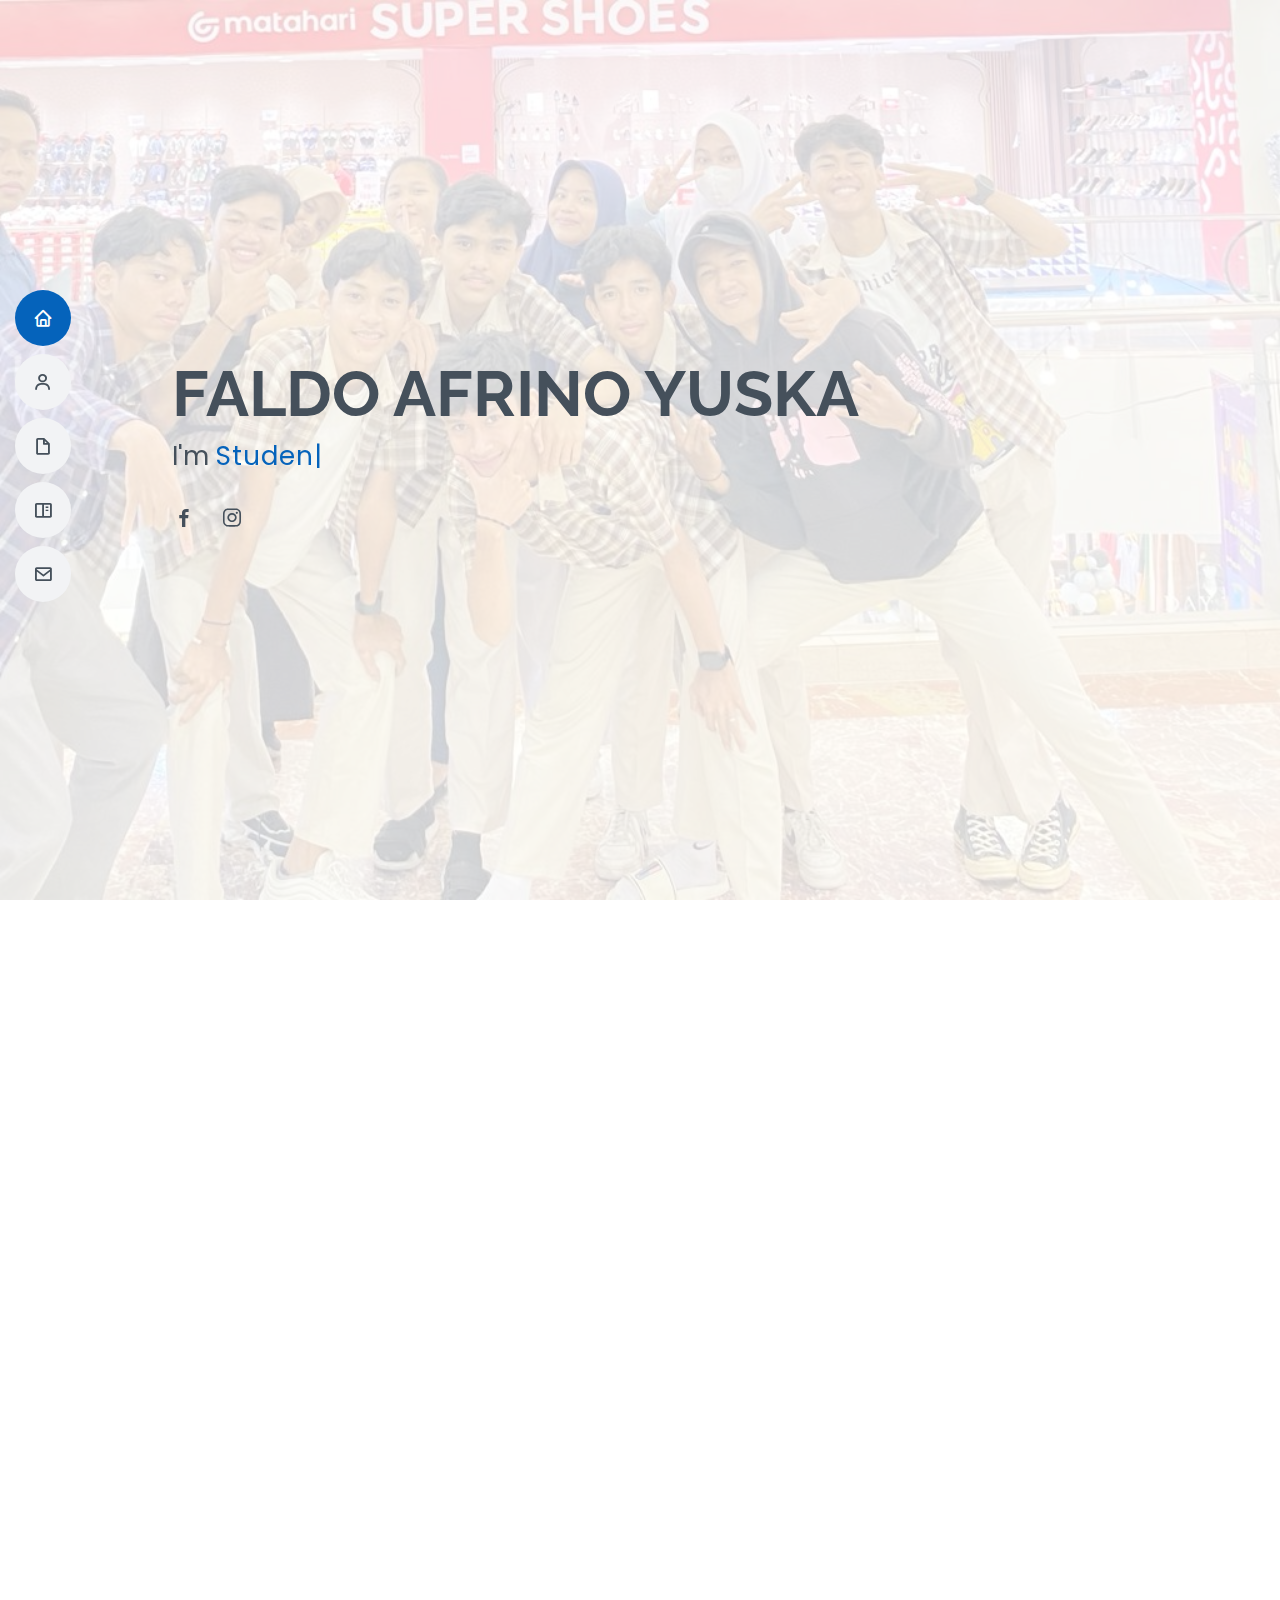
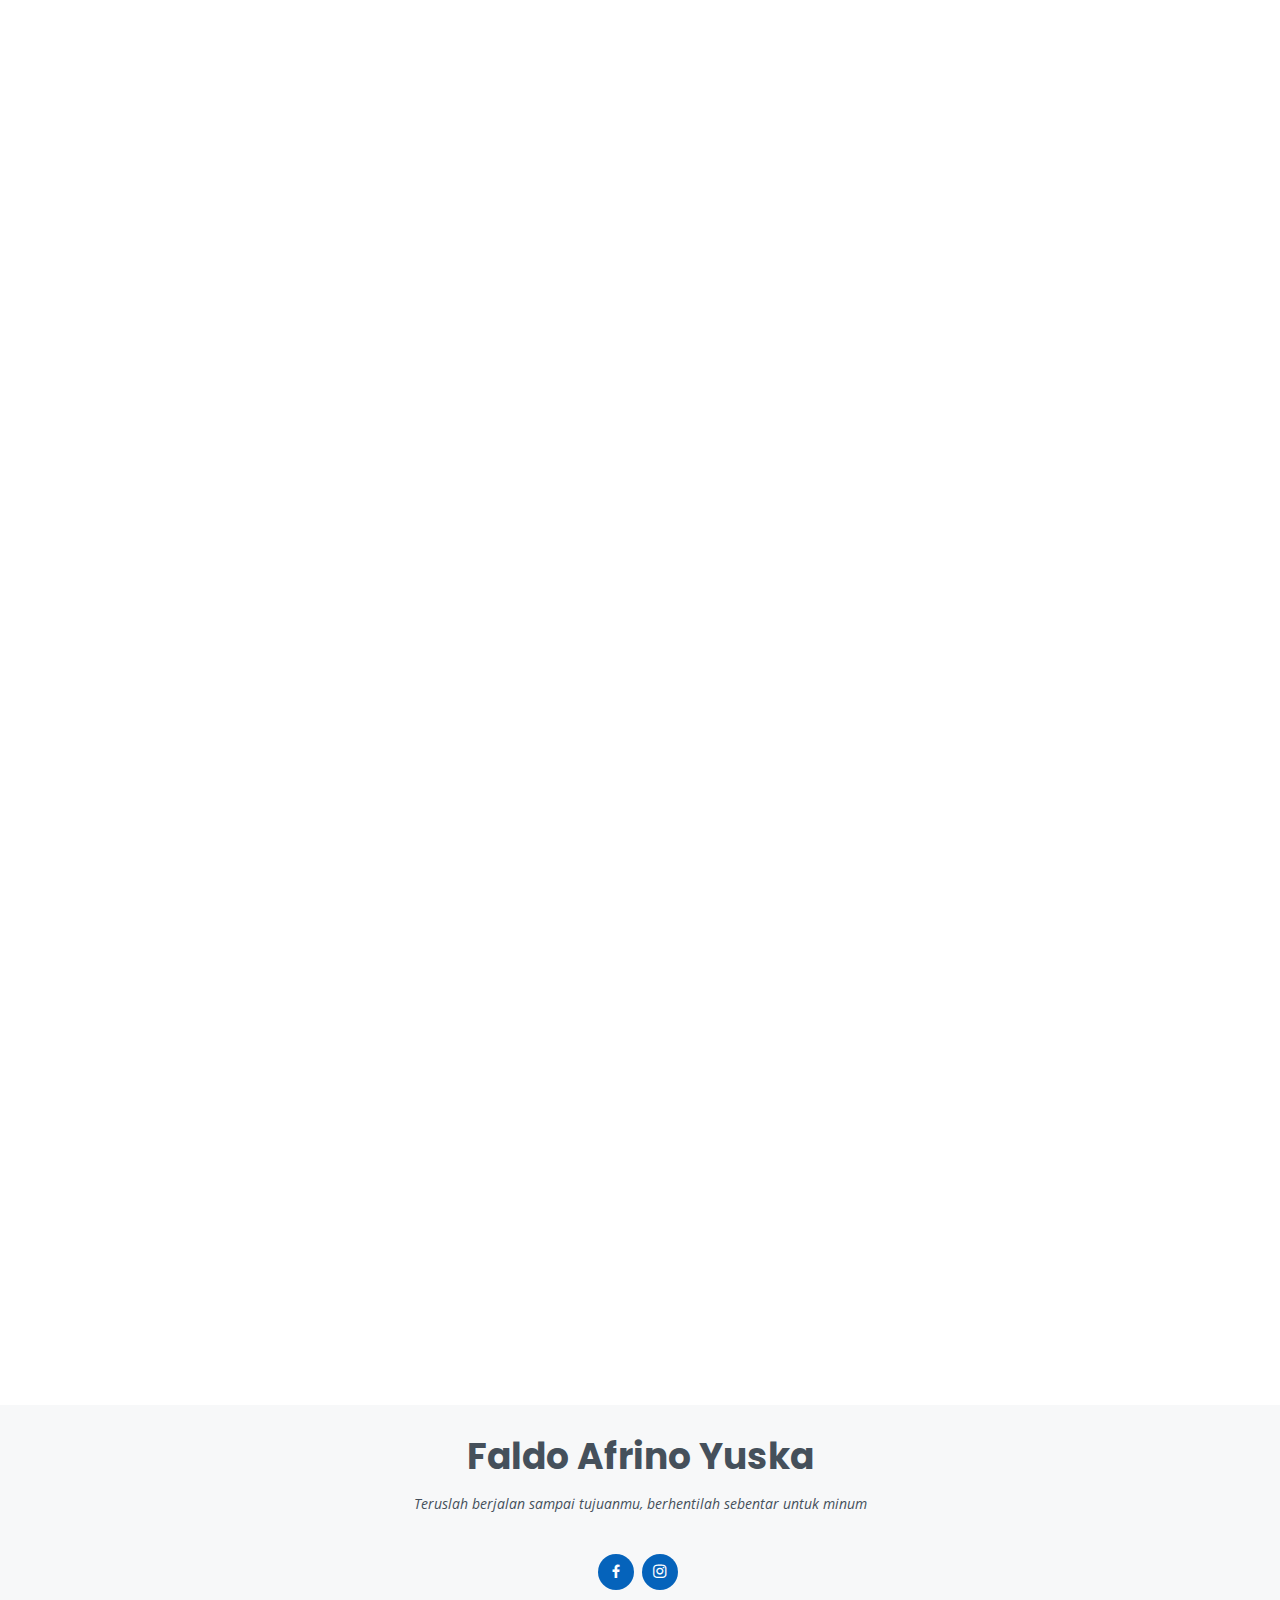
<file: index.html>
<!DOCTYPE html>
<html lang="en">

<head>
  <meta charset="utf-8">
  <meta content="width=device-width, initial-scale=1.0" name="viewport">

  <title>FALDO PORTOFOLIO</title>
  <meta content="" name="description">
  <meta content="" name="keywords">

  <!-- Favicons -->
  <link href="assets/img/favicon.png" rel="icon">
  <link href="assets/img/apple-touch-icon.png" rel="apple-touch-icon">

  <!-- Google Fonts -->
  <link href="https://fonts.googleapis.com/css?family=Open+Sans:300,300i,400,400i,600,600i,700,700i|Raleway:300,300i,400,400i,500,500i,600,600i,700,700i|Poppins:300,300i,400,400i,500,500i,600,600i,700,700i" rel="stylesheet">

  <!-- Vendor CSS Files -->
  <link href="assets/vendor/aos/aos.css" rel="stylesheet">
  <link href="assets/vendor/bootstrap/css/bootstrap.min.css" rel="stylesheet">
  <link href="assets/vendor/bootstrap-icons/bootstrap-icons.css" rel="stylesheet">
  <link href="assets/vendor/boxicons/css/boxicons.min.css" rel="stylesheet">
  <link href="assets/vendor/glightbox/css/glightbox.min.css" rel="stylesheet">
  <link href="assets/vendor/swiper/swiper-bundle.min.css" rel="stylesheet">

  <!-- Template Main CSS File -->
  <link href="assets/css/style.css" rel="stylesheet">

  <!-- =======================================================
  * Template Name: MyResume
  * Updated: Jan 29 2024 with Bootstrap v5.3.2
  * Template URL: https://bootstrapmade.com/free-html-bootstrap-template-my-resume/
  * Author: BootstrapMade.com
  * License: https://bootstrapmade.com/license/
  ======================================================== -->
</head>

<body>

  <!-- ======= Mobile nav toggle button ======= -->
  <!-- <button type="button" class="mobile-nav-toggle d-xl-none"><i class="bi bi-list mobile-nav-toggle"></i></button> -->
  <i class="bi bi-list mobile-nav-toggle d-lg-none"></i>
  <!-- ======= Header ======= -->
  <header id="header" class="d-flex flex-column justify-content-center">

    <nav id="navbar" class="navbar nav-menu">
      <ul>
        <li><a href="#hero" class="nav-link scrollto active"><i class="bx bx-home"></i> <span>Beranda</span></a></li>
        <li><a href="#about" class="nav-link scrollto"><i class="bx bx-user"></i> <span>Tentang</span></a></li>
        <li><a href="#resume" class="nav-link scrollto"><i class="bx bx-file-blank"></i> <span>Personal</span></a></li>
        <li><a href="#portfolio" class="nav-link scrollto"><i class="bx bx-book-content"></i> <span>Portofolio</span></a></li>
        <li><a href="#contact" class="nav-link scrollto"><i class="bx bx-envelope"></i> <span>Kontak</span></a></li>
      </ul>
    </nav><!-- .nav-menu -->

  </header><!-- End Header -->

  <!-- ======= Hero Section ======= -->
  <section id="hero" class="d-flex flex-column justify-content-center">
    <div class="container" data-aos="zoom-in" data-aos-delay="100">
      <h1>FALDO AFRINO YUSKA</h1>
      <p>I'm <span class="typed" data-typed-items="Student at SMK LABOR Binaan FKIP UNRI, Progammer, Freelancer, Atlet"></span></p>
      <div class="social-links">
        <a href="https://www.facebook.com/faldoafrino.yuska.12?mibextid=uzlsIk" class="facebook"><i class="bx bxl-facebook"></i></a>
        <a href="https://www.instagram.com/faldo_afrino?igsh=Y2ZzNzdtdDEyNWZh" class="instagram"><i class="bx bxl-instagram"></i></a>
      </div>
    </div>
  </section><!-- End Hero -->

  <main id="main">

    <!-- ======= About Section ======= -->
    <section id="about" class="about">
      <div class="container" data-aos="fade-up">

        <div class="section-title">
          <h2>Tentang</h2>
          <p>Saya FALDO AFRINO YUSKA siswa SMK Labor Binaan FKIP UNRI Pekanbaru, Jurusan Rekayasa Perangkat Lunak.</p>
        </div>

        <div class="row">
          <div class="col-lg-4">
            <img src="assets/img/foto.jpeg" class="img-fluid" alt="">
          </div>
          <div class="col-lg-8 pt-4 pt-lg-0 content">
            <h3>UI/UX Designer &amp; PELAJAR.</h3>
            <p class="fst-italic">
              Berikut data diri saya, mari kenal saya lebih lanjut:
            </p>
            <div class="row">
              <div class="col-lg-6">
                <ul>
                  <li><i class="bi bi-chevron-right"></i> <strong>Tanggal lahir:</strong> <span>29 April 2006</span></li>
                  <li><i class="bi bi-chevron-right"></i> <strong>Telp:</strong> <span>0822-8498-2***</span></li>
                  <li><i class="bi bi-chevron-right"></i> <strong>Kota:</strong> <span>Pekanbaru,Riau</span></li>
                  <li><i class="bi bi-chevron-right"></i> <strong>Jurusan:</strong> <span>Rekayasa Perangkat Lunak</span></li>
                </ul>
              </div>
              <div class="col-lg-6">
                <ul>
                  <li><i class="bi bi-chevron-right"></i> <strong>Umur:</strong> <span>17 Tahun</span></li>
                  <li><i class="bi bi-chevron-right"></i> <strong>Email:</strong> <span>faldoafrino@gmail.com</span></li>
                  <li><i class="bi bi-chevron-right"></i> <strong>Hobi:</strong> <span>Bola voli,modifikasi</span></li>
                  <li><i class="bi bi-chevron-right"></i> <strong>Freelance:</strong> <span>Available</span></li>
                </ul>
              </div>
            </div>
            <p>
              Perkenalkan saya FALDO AFRINO YUSKA saya anak ke-3 dari 3 bersaudara, saya berusia 17 tahun, saya seorang anak kelahiran darah jawa/sunda, saya adalah harapan terakhir keluarga. Saya sangat gemar berolahraga terutama bola voli, saya juga mahir bermian badminton, futsal, renang, saya juga suka memancing atau casting. Saya juga suka modifikasi motol,mobil serta membuat video cinematik
          </div>
        </div>

      </div>
    </section><!-- End About Section -->

    <!-- ======= Skills Section ======= -->
    <section id="skills" class="skills section-bg">
      <div class="container" data-aos="fade-up">

        <div class="section-title">
          <h2>Skill</h2>
          <p>Sedikit rating saya dalam menguasai bahasa pemograman yang ada</p>
        </div>

        <div class="row skills-content">

          <div class="col-lg-6">

            <div class="progress">
              <span class="skill">HTML <i class="val">30%</i></span>
              <div class="progress-bar-wrap">
                <div class="progress-bar" role="progressbar" aria-valuenow="30" aria-valuemin="0" aria-valuemax="30"></div>
              </div>
            </div>

            <div class="progress">
              <span class="skill">CSS <i class="val">25%</i></span>
              <div class="progress-bar-wrap">
                <div class="progress-bar" role="progressbar" aria-valuenow="25" aria-valuemin="0" aria-valuemax="25"></div>
              </div>
            </div>

            <div class="progress">
              <span class="skill">JavaScript <i class="val">48%</i></span>
              <div class="progress-bar-wrap">
                <div class="progress-bar" role="progressbar" aria-valuenow="48" aria-valuemin="0" aria-valuemax="48"></div>
              </div>
            </div>

          </div>

          <div class="col-lg-6">

            <div class="progress">
              <span class="skill">PHP <i class="val">75%</i></span>
              <div class="progress-bar-wrap">
                <div class="progress-bar" role="progressbar" aria-valuenow="75" aria-valuemin="0" aria-valuemax="75"></div>
              </div>
            </div>

            <div class="progress">
              <span class="skill">WordPress/CMS <i class="val">25%</i></span>
              <div class="progress-bar-wrap">
                <div class="progress-bar" role="progressbar" aria-valuenow="25" aria-valuemin="0" aria-valuemax="25"></div>
              </div>
            </div>

            <div class="progress">
              <span class="skill">Photoshop <i class="val">55%</i></span>
              <div class="progress-bar-wrap">
                <div class="progress-bar" role="progressbar" aria-valuenow="55" aria-valuemin="0" aria-valuemax="100"></div>
              </div>
            </div>

          </div>

        </div>

      </div>
    </section><!-- End Skills Section -->

    <!-- ======= Resume Section ======= -->
    <section id="resume" class="resume">
      <div class="container" data-aos="fade-up">

        <div class="section-title">
          <h2>Personal</h2>
        </div>

        <div class="row">
          <div class="col-lg-6">
            <div class="resume-item pb-0">         

            <h3 class="resume-title">RIWAYAT PENDIDIKAN</h3>
            <div class="resume-item">
              <h4>SEKOLAH DASAR NEGERI 90 PEKANBARU</h4>
              <h5>2012-2018</h5>
              <p><em></em></p>
              <p></p>
            </div>
            <div class="resume-item">
              <h4>SMP NEGERI 22 PEKANBARU</h4>
              <h5>2018 - 2021</h5>
              <p><em></em></p>
              <p>Disekolah menengah pertama ini saya banyak meraih prestasi dibidang olahraga bola voli</p>
              <ul>          
                <li>juara 2 bola voli tingkat smp/sederajat seProvinsi Riau</li>
                <li>juara 2 bola voli tingkat smp/sederajat  seKota Pekanbaru</li>
                <li>juara 3 bola voli tingkat smp/sederajat seKota Pekanbaru</li>
                <li>juara 2 bola voli antar club seKota Pekanbaru</li>
              </ul>
            </div>
            <div class="resume-item">
              <h4>SMK LABOR BINAAN FKIP UNRI PEKANBARU</h4>
              <h5>2021 - 2024</h5>
              <p><em>JURUSAN REKAYASA PERANGKAT LUNAK</em></p>
              <p>Dikarekan saya suka dengan teknologi digital, saya memutuskan untuk mengambil smk dan memilih jurusan yang berhubungan dengan digital dan terpilihlah rekaya perangkat lunak, dan dijurusan ini saya memiliki banyak masa dan saya diperkenalkan kepada teman teman saya yang beraneka macam bentuk,sifat,rasa,dan aroma yaitu abrar,aan,gusty,koko,cunek,dan fajar.</p>
            </div>
          </div>
          <div class="col-lg-6">
            <h3 class="resume-title">PENGALAMAN</h3>
            <div class="resume-item">
              <h4>MAGANG DI PERUSAHAAN LINGKUNGAN HIDUP</h4>
              <h5>Selama 6 bulan</h5>
              <p><em>PT.ANUGERAH ANALISI SEMPURNA</em></p>
              <ul>
                <li>Selama saya magang mungkin saya tidak mendapatkan ilmu akademik seperti teman teman yang lain, tapi ditempat itu saya diberikan contoh ilmu kehidupan yang begitu keras, saya diajarkan bagaimana cara menghargai orang lain,menghormati orang lain baik seumuran maupun yang lebih dewasa, dan lain sebagainya.</li>
              </ul>
            </div>          
          </div>
        </div>

      </div>
    </section><!-- End Resume Section -->

    <!-- ======= Portfolio Section ======= -->
    <section id="portfolio" class="portfolio section-bg">
      <div class="container" data-aos="fade-up">

        <div class="section-title">
          <h2>Portofolio</h2>
          <p>Disini saya akan menampilkan hasil dari projek saya, mungkin projek saya tidak sebagus yang lain, tetapi saya sudah berusaha sekeras tenaga dan pikiran saya untuk membuatnya</p>
        </div>

        <div class="row">
          <div class="col-lg-12 d-flex justify-content-center" data-aos="fade-up" data-aos-delay="100">
            <ul id="portfolio-flters">
              <li data-filter="*" class="filter-active">All</li>
              <li data-filter=".filter-web">Web</li>
            </ul>
          </div>
        </div>

          <div class="col-lg-4 col-md-6 portfolio-item filter-web">
            <div class="portfolio-wrap">
              <img src="assets/img/Screenshot (2).png" class="img-fluid" alt="">
              <div class="portfolio-info">
                <h4>Web 3</h4>
                <p>Web</p>
                <div class="portfolio-links">
                  <a href="assets/img/Screenshot (1).png" data-gallery="portfolioGallery" class="portfolio-lightbox" title="Web 1"><i class="bx bx-plus"></i></a>
                  <a href="portfolio-details.html" class="portfolio-details-lightbox" data-glightbox="type: external" title="Portfolio Details"><i class="bx bx-link"></i></a>
                </div>
              </div>
            </div>
          </div>

        </div>

      </div>
    </section><!-- End Portfolio Section -->

    <!-- ======= Contact Section ======= -->
    <section id="contact" class="contact">
      <div class="container" data-aos="fade-up">

        <div class="section-title">
          <h2>Kontak</h2>
        </div>

        <div class="row mt-1">

          <div class="col-lg-4">
            <div class="info">
              <div class="address">
                <i class="bi bi-geo-alt"></i>
                <h4>Lokasi:</h4>
                <p>SMK Labor, Jl.MH.Thamrin No.32</p>
              </div>

              <div class="email">
                <i class="bi bi-envelope"></i>
                <h4>Email:</h4>
                <p>faldoafrino@gmail.com</p>
              </div>

              <div class="phone">
                <i class="bi bi-phone"></i>
                <h4>Telp:</h4>
                <p>+62 823-8498-2**1</p>
              </div>

            </div>

          </div>

          <div class="col-lg-8 mt-5 mt-lg-0">

            <form action="forms/contact.php" method="post" role="form" class="php-email-form">
              <div class="row">
                <div class="col-md-6 form-group">
                  <input type="text" name="name" class="form-control" id="name" placeholder="Nama anda" required>
                </div>
                <div class="col-md-6 form-group mt-3 mt-md-0">
                  <input type="email" class="form-control" name="email" id="email" placeholder="Email anda" required>
                </div>
              </div>
              <div class="form-group mt-3">
                <input type="text" class="form-control" name="subject" id="subject" placeholder="Subject" required>
              </div>
              <div class="form-group mt-3">
                <textarea class="form-control" name="message" rows="5" placeholder="Pesan" required></textarea>
              </div>
              <div class="my-3">
                <div class="loading">Loading</div>
                <div class="error-message"></div>
                <div class="sent-message">Your message has been sent. Thank you!</div>
              </div>
              <div class="text-center"><button type="submit">Kirim Pesan</button></div>
            </form>

          </div>

        </div>

      </div>
    </section><!-- End Contact Section -->

  </main><!-- End #main -->

  <!-- ======= Footer ======= -->
  <footer id="footer">
    <div class="container">
      <h3>Faldo Afrino Yuska</h3>
      <p>Teruslah berjalan sampai tujuanmu, berhentilah sebentar untuk minum</p>
      <div class="social-links">
        <a href="#" class="facebook"><i class="bx bxl-facebook"></i></a>
        <a href="#" class="instagram"><i class="bx bxl-instagram"></i></a>
      </div>
 

  <div id="preloader"></div>
  <a href="#" class="back-to-top d-flex align-items-center justify-content-center"><i class="bi bi-arrow-up-short"></i></a>

  <!-- Vendor JS Files -->
  <script src="assets/vendor/purecounter/purecounter_vanilla.js"></script>
  <script src="assets/vendor/aos/aos.js"></script>
  <script src="assets/vendor/bootstrap/js/bootstrap.bundle.min.js"></script>
  <script src="assets/vendor/glightbox/js/glightbox.min.js"></script>
  <script src="assets/vendor/isotope-layout/isotope.pkgd.min.js"></script>
  <script src="assets/vendor/swiper/swiper-bundle.min.js"></script>
  <script src="assets/vendor/typed.js/typed.umd.js"></script>
  <script src="assets/vendor/waypoints/noframework.waypoints.js"></script>
  <script src="assets/vendor/php-email-form/validate.js"></script>

  <!-- Template Main JS File -->
  <script src="assets/js/main.js"></script>

</body>

</html>
</file>
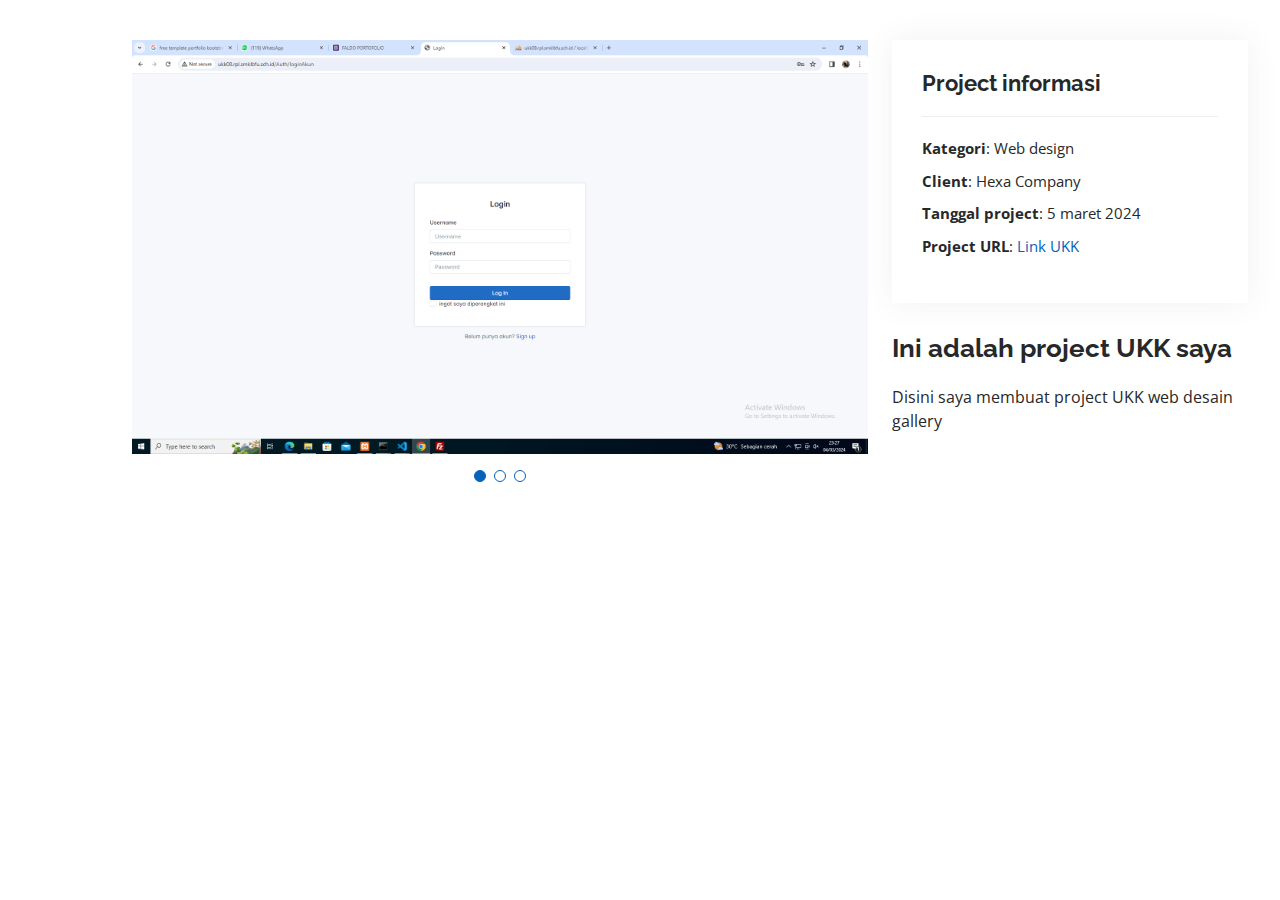
<file: portfolio-details.html>
<!DOCTYPE html>
<html lang="en">

<head>
  <meta charset="utf-8">
  <meta content="width=device-width, initial-scale=1.0" name="viewport">

  <title>Portfolio Details - Personal Bootstrap Template</title>
  <meta content="" name="description">
  <meta content="" name="keywords">

  <!-- Favicons -->
  <link href="assets/img/favicon.png" rel="icon">
  <link href="assets/img/apple-touch-icon.png" rel="apple-touch-icon">

  <!-- Google Fonts -->
  <link href="https://fonts.googleapis.com/css?family=Open+Sans:300,300i,400,400i,600,600i,700,700i|Raleway:300,300i,400,400i,500,500i,600,600i,700,700i|Poppins:300,300i,400,400i,500,500i,600,600i,700,700i" rel="stylesheet">

  <!-- Vendor CSS Files -->
  <link href="assets/vendor/aos/aos.css" rel="stylesheet">
  <link href="assets/vendor/bootstrap/css/bootstrap.min.css" rel="stylesheet">
  <link href="assets/vendor/bootstrap-icons/bootstrap-icons.css" rel="stylesheet">
  <link href="assets/vendor/boxicons/css/boxicons.min.css" rel="stylesheet">
  <link href="assets/vendor/glightbox/css/glightbox.min.css" rel="stylesheet">
  <link href="assets/vendor/swiper/swiper-bundle.min.css" rel="stylesheet">

  <!-- Template Main CSS File -->
  <link href="assets/css/style.css" rel="stylesheet">

  <!-- =======================================================
  * Template Name: MyResume
  * Updated: Jan 29 2024 with Bootstrap v5.3.2
  * Template URL: https://bootstrapmade.com/free-html-bootstrap-template-my-resume/
  * Author: BootstrapMade.com
  * License: https://bootstrapmade.com/license/
  ======================================================== -->
</head>

<body>

  <main id="main">

    <!-- ======= Portfolio Details Section ======= -->
    <section id="portfolio-details" class="portfolio-details">
      <div class="container">

        <div class="row gy-4">

          <div class="col-lg-8">
            <div class="portfolio-details-slider swiper">
              <div class="swiper-wrapper align-items-center">

                <div class="swiper-slide">
                  <img src="assets/img/Screenshot (2).png" alt="">
                </div>

                <div class="swiper-slide">
                  <img src="assets/img/Screenshot (3).png" alt="">
                </div>

                <div class="swiper-slide">
                  <img src="assets/img/Screenshot (4).png" alt="">
                </div>

              </div>
              <div class="swiper-pagination"></div>
            </div>
          </div>

          <div class="col-lg-4">
            <div class="portfolio-info">
              <h3>Project informasi</h3>
              <ul>
                <li><strong>Kategori</strong>: Web design</li>
                <li><strong>Client</strong>: Hexa Company</li>
                <li><strong>Tanggal project</strong>: 5 maret 2024</li>
                <li><strong>Project URL</strong>: <a href="http://ukk08.rpl.smklbfu.sch.id/">Link UKK</a></li>
              </ul>
            </div>
            <div class="portfolio-description">
              <h2>Ini adalah project UKK saya</h2>
              <p>
               Disini saya membuat project UKK web desain gallery
              </p>
            </div>
          </div>

        </div>

      </div>
    </section><!-- End Portfolio Details Section -->

  </main><!-- End #main -->

  <div id="preloader"></div>
  <a href="#" class="back-to-top d-flex align-items-center justify-content-center"><i class="bi bi-arrow-up-short"></i></a>

  <!-- Vendor JS Files -->
  <script src="assets/vendor/purecounter/purecounter_vanilla.js"></script>
  <script src="assets/vendor/aos/aos.js"></script>
  <script src="assets/vendor/bootstrap/js/bootstrap.bundle.min.js"></script>
  <script src="assets/vendor/glightbox/js/glightbox.min.js"></script>
  <script src="assets/vendor/isotope-layout/isotope.pkgd.min.js"></script>
  <script src="assets/vendor/swiper/swiper-bundle.min.js"></script>
  <script src="assets/vendor/typed.js/typed.umd.js"></script>
  <script src="assets/vendor/waypoints/noframework.waypoints.js"></script>
  <script src="assets/vendor/php-email-form/validate.js"></script>

  <!-- Template Main JS File -->
  <script src="assets/js/main.js"></script>

</body>

</html>
</file>
<file: assets/css/style.css>
/**
* Template Name: MyResume
* Updated: Jan 29 2024 with Bootstrap v5.3.2
* Template URL: https://bootstrapmade.com/free-html-bootstrap-template-my-resume/
* Author: BootstrapMade.com
* License: https://bootstrapmade.com/license/
*/

/*--------------------------------------------------------------
# General
--------------------------------------------------------------*/
body {
  font-family: "Open Sans", sans-serif;
  color: #272829;
}

a {
  color: #0563bb;
  text-decoration: none;
}

a:hover {
  color: #067ded;
  text-decoration: none;
}

h1,
h2,
h3,
h4,
h5,
h6 {
  font-family: "Raleway", sans-serif;
}

/*--------------------------------------------------------------
# Back to top button
--------------------------------------------------------------*/
.back-to-top {
  position: fixed;
  visibility: hidden;
  opacity: 0;
  right: 15px;
  bottom: 15px;
  z-index: 996;
  background: #0563bb;
  width: 40px;
  height: 40px;
  border-radius: 50px;
  transition: all 0.4s;
}

.back-to-top i {
  font-size: 28px;
  color: #fff;
  line-height: 0;
}

.back-to-top:hover {
  background: #0678e3;
  color: #fff;
}

.back-to-top.active {
  visibility: visible;
  opacity: 1;
}

/*--------------------------------------------------------------
# Preloader
--------------------------------------------------------------*/
#preloader {
  position: fixed;
  top: 0;
  left: 0;
  right: 0;
  bottom: 0;
  z-index: 9999;
  overflow: hidden;
  background: #fff;
}

#preloader:before {
  content: "";
  position: fixed;
  top: calc(50% - 30px);
  left: calc(50% - 30px);
  border: 6px solid #0563bb;
  border-top-color: #fff;
  border-bottom-color: #fff;
  border-radius: 50%;
  width: 60px;
  height: 60px;
  animation: animate-preloader 1s linear infinite;
}

@keyframes animate-preloader {
  0% {
    transform: rotate(0deg);
  }

  100% {
    transform: rotate(360deg);
  }
}

/*--------------------------------------------------------------
# Disable aos animation delay on mobile devices
--------------------------------------------------------------*/
@media screen and (max-width: 768px) {
  [data-aos-delay] {
    transition-delay: 0 !important;
  }
}

/*--------------------------------------------------------------
# Header
--------------------------------------------------------------*/
#header {
  position: fixed;
  top: 0;
  left: 0;
  bottom: 0;
  z-index: 9997;
  transition: all 0.5s;
  padding: 15px;
  overflow-y: auto;
}

@media (max-width: 991px) {
  #header {
    width: 300px;
    background: #fff;
    border-right: 1px solid #e6e9ec;
    left: -300px;
  }
}

@media (min-width: 991px) {
  #main {
    margin-left: 100px;
  }
}

/*--------------------------------------------------------------
# Navigation Menu
--------------------------------------------------------------*/
/**
* Desktop Navigation 
*/
.nav-menu {
  padding: 0;
  display: block;
}

.nav-menu * {
  margin: 0;
  padding: 0;
  list-style: none;
}

.nav-menu>ul>li {
  position: relative;
  white-space: nowrap;
}

.nav-menu a,
.nav-menu a:focus {
  display: flex;
  align-items: center;
  color: #45505b;
  padding: 10px 18px;
  margin-bottom: 8px;
  transition: 0.3s;
  font-size: 15px;
  border-radius: 50px;
  background: #f2f3f5;
  height: 56px;
  width: 100%;
  overflow: hidden;
  transition: 0.3s;
}

.nav-menu a i,
.nav-menu a:focus i {
  font-size: 20px;
}

.nav-menu a span,
.nav-menu a:focus span {
  padding: 0 5px 0 7px;
  color: #45505b;
}

@media (min-width: 992px) {

  .nav-menu a,
  .nav-menu a:focus {
    width: 56px;
  }

  .nav-menu a span,
  .nav-menu a:focus span {
    display: none;
    color: #fff;
  }
}

.nav-menu a:hover,
.nav-menu .active,
.nav-menu .active:focus,
.nav-menu li:hover>a {
  color: #fff;
  background: #0563bb;
}

.nav-menu a:hover span,
.nav-menu .active span,
.nav-menu .active:focus span,
.nav-menu li:hover>a span {
  color: #fff;
}

.nav-menu a:hover,
.nav-menu li:hover>a {
  width: 100%;
  color: #fff;
}

.nav-menu a:hover span,
.nav-menu li:hover>a span {
  display: block;
}

/**
* Mobile Navigation 
*/
.mobile-nav-toggle {
  position: fixed;
  right: 10px;
  top: 10px;
  z-index: 9998;
  border: 0;
  background: none;
  font-size: 28px;
  transition: all 0.4s;
  outline: none !important;
  line-height: 0;
  cursor: pointer;
  border-radius: 50px;
  padding: 5px;
}

.mobile-nav-toggle i {
  color: #45505b;
}

.mobile-nav-active {
  overflow: hidden;
}

.mobile-nav-active #header {
  left: 0;
}

.mobile-nav-active .mobile-nav-toggle {
  color: #fff;
  background-color: #0563bb;
}

/*--------------------------------------------------------------
# Hero Section
--------------------------------------------------------------*/
#hero {
  width: 100%;
  height: 100vh;
  background: url("../img/gacor.jpeg") top right no-repeat;
  background-size: cover;
  position: relative;
}

@media (min-width: 992px) {
  #hero {
    padding-left: 160px;
  }
}

#hero:before {
  content: "";
  background: rgba(255, 255, 255, 0.8);
  position: absolute;
  bottom: 0;
  top: 0;
  left: 0;
  right: 0;
}

#hero h1 {
  margin: 0;
  font-size: 64px;
  font-weight: 700;
  line-height: 56px;
  color: #45505b;
}

#hero p {
  color: #45505b;
  margin: 15px 0 0 0;
  font-size: 26px;
  font-family: "Poppins", sans-serif;
}

#hero p span {
  color: #0563bb;
  letter-spacing: 1px;
}

#hero .social-links {
  margin-top: 30px;
}

#hero .social-links a {
  font-size: 24px;
  display: inline-block;
  color: #45505b;
  line-height: 1;
  margin-right: 20px;
  transition: 0.3s;
}

#hero .social-links a:hover {
  color: #0563bb;
}

@media (max-width: 992px) {
  #hero {
    text-align: center;
  }

  #hero h1 {
    font-size: 32px;
    line-height: 36px;
  }

  #hero p {
    margin-top: 10px;
    font-size: 20px;
    line-height: 24px;
  }
}

/*--------------------------------------------------------------
# Sections General
--------------------------------------------------------------*/
section {
  padding: 60px 0;
  overflow: hidden;
}

.section-title {
  text-align: center;
  padding-bottom: 30px;
}

.section-title h2 {
  font-size: 32px;
  font-weight: bold;
  text-transform: uppercase;
  margin-bottom: 20px;
  padding-bottom: 20px;
  position: relative;
  color: #45505b;
}

.section-title h2::before {
  content: "";
  position: absolute;
  display: block;
  width: 120px;
  height: 1px;
  background: #ddd;
  bottom: 1px;
  left: calc(50% - 60px);
}

.section-title h2::after {
  content: "";
  position: absolute;
  display: block;
  width: 40px;
  height: 3px;
  background: #0563bb;
  bottom: 0;
  left: calc(50% - 20px);
}

.section-title p {
  margin-bottom: 0;
}

/*--------------------------------------------------------------
# About
--------------------------------------------------------------*/
.about .content h3 {
  font-weight: 700;
  font-size: 26px;
  color: #728394;
}

.about .content ul {
  list-style: none;
  padding: 0;
}

.about .content ul li {
  margin-bottom: 20px;
  display: flex;
  align-items: center;
}

.about .content ul strong {
  margin-right: 10px;
}

.about .content ul i {
  font-size: 16px;
  margin-right: 5px;
  color: #0563bb;
  line-height: 0;
}

.about .content p:last-child {
  margin-bottom: 0;
}

/*--------------------------------------------------------------
# Facts
--------------------------------------------------------------*/
.facts .count-box {
  padding: 30px 30px 25px 30px;
  margin-top: 30px;
  width: 100%;
  position: relative;
  text-align: center;
  background: #fff;
}

.facts .count-box i {
  position: absolute;
  top: -25px;
  left: 50%;
  transform: translateX(-50%);
  font-size: 24px;
  background: #0563bb;
  color: #fff;
  border-radius: 50px;
  display: inline-flex;
  align-items: center;
  justify-content: center;
  width: 48px;
  height: 48px;
}

.facts .count-box span {
  font-size: 36px;
  display: block;
  font-weight: 600;
  color: #011426;
}

.facts .count-box p {
  padding: 0;
  margin: 0;
  font-family: "Raleway", sans-serif;
  font-size: 14px;
}

/*--------------------------------------------------------------
# Akills
--------------------------------------------------------------*/
.skills .progress {
  height: 60px;
  display: block;
  background: none;
  border-radius: 0;
}

.skills .progress .skill {
  padding: 10px 0;
  margin: 0;
  text-transform: uppercase;
  display: block;
  font-weight: 600;
  font-family: "Poppins", sans-serif;
  color: #45505b;
}

.skills .progress .skill .val {
  float: right;
  font-style: normal;
}

.skills .progress-bar-wrap {
  background: #f2f3f5;
}

.skills .progress-bar {
  width: 1px;
  height: 10px;
  transition: 0.9s;
  background-color: #0563bb;
}

/*--------------------------------------------------------------
# Resume
--------------------------------------------------------------*/
.resume .resume-title {
  font-size: 26px;
  font-weight: 700;
  margin-top: 20px;
  margin-bottom: 20px;
  color: #45505b;
}

.resume .resume-item {
  padding: 0 0 20px 20px;
  margin-top: -2px;
  border-left: 2px solid #0563bb;
  position: relative;
}

.resume .resume-item h4 {
  line-height: 18px;
  font-size: 18px;
  font-weight: 600;
  text-transform: uppercase;
  font-family: "Poppins", sans-serif;
  color: #0563bb;
  margin-bottom: 10px;
}

.resume .resume-item h5 {
  font-size: 16px;
  background: #f7f8f9;
  padding: 5px 15px;
  display: inline-block;
  font-weight: 600;
  margin-bottom: 10px;
}

.resume .resume-item ul {
  padding-left: 20px;
}

.resume .resume-item ul li {
  padding-bottom: 10px;
}

.resume .resume-item:last-child {
  padding-bottom: 0;
}

.resume .resume-item::before {
  content: "";
  position: absolute;
  width: 16px;
  height: 16px;
  border-radius: 50px;
  left: -9px;
  top: 0;
  background: #fff;
  border: 2px solid #0563bb;
}

/*--------------------------------------------------------------
# Portfolio
--------------------------------------------------------------*/
.portfolio .portfolio-item {
  margin-bottom: 30px;
}

.portfolio #portfolio-flters {
  padding: 0;
  margin: 0 auto 25px auto;
  list-style: none;
  text-align: center;
  background: #fff;
  border-radius: 50px;
  padding: 2px 15px;
}

.portfolio #portfolio-flters li {
  cursor: pointer;
  display: inline-block;
  padding: 10px 15px;
  font-size: 14px;
  font-weight: 600;
  line-height: 1;
  text-transform: uppercase;
  color: #272829;
  margin-bottom: 5px;
  transition: all 0.3s ease-in-out;
}

.portfolio #portfolio-flters li:hover,
.portfolio #portfolio-flters li.filter-active {
  color: #0563bb;
}

.portfolio #portfolio-flters li:last-child {
  margin-right: 0;
}

.portfolio .portfolio-wrap {
  transition: 0.3s;
  position: relative;
  overflow: hidden;
  z-index: 1;
  background: rgba(69, 80, 91, 0.8);
}

.portfolio .portfolio-wrap::before {
  content: "";
  background: rgba(255, 255, 255, 0.7);
  position: absolute;
  left: 30px;
  right: 30px;
  top: 30px;
  bottom: 30px;
  transition: all ease-in-out 0.3s;
  z-index: 2;
  opacity: 0;
}

.portfolio .portfolio-wrap .portfolio-info {
  opacity: 0;
  position: absolute;
  top: 0;
  left: 0;
  right: 0;
  bottom: 0;
  text-align: center;
  z-index: 3;
  transition: all ease-in-out 0.3s;
  display: flex;
  flex-direction: column;
  justify-content: center;
  align-items: center;
}

.portfolio .portfolio-wrap .portfolio-info::before {
  display: block;
  content: "";
  width: 48px;
  height: 48px;
  position: absolute;
  top: 35px;
  left: 35px;
  border-top: 3px solid #d7dce1;
  border-left: 3px solid #d7dce1;
  transition: all 0.5s ease 0s;
  z-index: 9994;
}

.portfolio .portfolio-wrap .portfolio-info::after {
  display: block;
  content: "";
  width: 48px;
  height: 48px;
  position: absolute;
  bottom: 35px;
  right: 35px;
  border-bottom: 3px solid #d7dce1;
  border-right: 3px solid #d7dce1;
  transition: all 0.5s ease 0s;
  z-index: 9994;
}

.portfolio .portfolio-wrap .portfolio-info h4 {
  font-size: 20px;
  color: #45505b;
  font-weight: 600;
}

.portfolio .portfolio-wrap .portfolio-info p {
  color: #45505b;
  font-size: 14px;
  text-transform: uppercase;
  padding: 0;
  margin: 0;
}

.portfolio .portfolio-wrap .portfolio-links {
  text-align: center;
  z-index: 4;
}

.portfolio .portfolio-wrap .portfolio-links a {
  color: #45505b;
  margin: 0 2px;
  font-size: 28px;
  display: inline-block;
  transition: 0.3s;
}

.portfolio .portfolio-wrap .portfolio-links a:hover {
  color: #148af9;
}

.portfolio .portfolio-wrap:hover::before {
  top: 0;
  left: 0;
  right: 0;
  bottom: 0;
  opacity: 1;
}

.portfolio .portfolio-wrap:hover .portfolio-info {
  opacity: 1;
}

.portfolio .portfolio-wrap:hover .portfolio-info::before {
  top: 15px;
  left: 15px;
}

.portfolio .portfolio-wrap:hover .portfolio-info::after {
  bottom: 15px;
  right: 15px;
}

/*--------------------------------------------------------------
# Portfolio Details
--------------------------------------------------------------*/
.portfolio-details {
  padding-top: 40px;
}

.portfolio-details .portfolio-details-slider img {
  width: 100%;
}

.portfolio-details .portfolio-details-slider .swiper-pagination {
  margin-top: 20px;
  position: relative;
}

.portfolio-details .portfolio-details-slider .swiper-pagination .swiper-pagination-bullet {
  width: 12px;
  height: 12px;
  background-color: #fff;
  opacity: 1;
  border: 1px solid #0563bb;
}

.portfolio-details .portfolio-details-slider .swiper-pagination .swiper-pagination-bullet-active {
  background-color: #0563bb;
}

.portfolio-details .portfolio-info {
  padding: 30px;
  box-shadow: 0px 0 30px rgba(69, 80, 91, 0.08);
}

.portfolio-details .portfolio-info h3 {
  font-size: 22px;
  font-weight: 700;
  margin-bottom: 20px;
  padding-bottom: 20px;
  border-bottom: 1px solid #eee;
}

.portfolio-details .portfolio-info ul {
  list-style: none;
  padding: 0;
  font-size: 15px;
}

.portfolio-details .portfolio-info ul li+li {
  margin-top: 10px;
}

.portfolio-details .portfolio-description {
  padding-top: 30px;
}

.portfolio-details .portfolio-description h2 {
  font-size: 26px;
  font-weight: 700;
  margin-bottom: 20px;
}

.portfolio-details .portfolio-description p {
  padding: 0;
}

/*--------------------------------------------------------------
# Services
--------------------------------------------------------------*/
.services .icon-box {
  text-align: center;
  padding: 70px 20px 80px 20px;
  transition: all ease-in-out 0.3s;
  background: #fff;
  box-shadow: 0px 5px 90px 0px rgba(110, 123, 131, 0.05);
}

.services .icon-box .icon {
  margin: 0 auto;
  width: 100px;
  height: 100px;
  display: flex;
  align-items: center;
  justify-content: center;
  transition: ease-in-out 0.3s;
  position: relative;
}

.services .icon-box .icon i {
  font-size: 36px;
  transition: 0.5s;
  position: relative;
}

.services .icon-box .icon svg {
  position: absolute;
  top: 0;
  left: 0;
}

.services .icon-box .icon svg path {
  transition: 0.5s;
  fill: #f5f5f5;
}

.services .icon-box h4 {
  font-weight: 600;
  margin: 10px 0 15px 0;
  font-size: 22px;
}

.services .icon-box h4 a {
  color: #45505b;
  transition: ease-in-out 0.3s;
}

.services .icon-box p {
  line-height: 24px;
  font-size: 14px;
  margin-bottom: 0;
}

.services .icon-box:hover {
  border-color: #fff;
  box-shadow: 0px 0 35px 0 rgba(0, 0, 0, 0.08);
}

.services .iconbox-blue i {
  color: #47aeff;
}

.services .iconbox-blue:hover .icon i {
  color: #fff;
}

.services .iconbox-blue:hover .icon path {
  fill: #47aeff;
}

.services .iconbox-orange i {
  color: #ffa76e;
}

.services .iconbox-orange:hover .icon i {
  color: #fff;
}

.services .iconbox-orange:hover .icon path {
  fill: #ffa76e;
}

.services .iconbox-pink i {
  color: #e80368;
}

.services .iconbox-pink:hover .icon i {
  color: #fff;
}

.services .iconbox-pink:hover .icon path {
  fill: #e80368;
}

.services .iconbox-yellow i {
  color: #ffbb2c;
}

.services .iconbox-yellow:hover .icon i {
  color: #fff;
}

.services .iconbox-yellow:hover .icon path {
  fill: #ffbb2c;
}

.services .iconbox-red i {
  color: #ff5828;
}

.services .iconbox-red:hover .icon i {
  color: #fff;
}

.services .iconbox-red:hover .icon path {
  fill: #ff5828;
}

.services .iconbox-teal i {
  color: #11dbcf;
}

.services .iconbox-teal:hover .icon i {
  color: #fff;
}

.services .iconbox-teal:hover .icon path {
  fill: #11dbcf;
}

/*--------------------------------------------------------------
# Testimonials
--------------------------------------------------------------*/
.testimonials .section-header {
  margin-bottom: 40px;
}

.testimonials .testimonials-carousel,
.testimonials .testimonials-slider {
  overflow: hidden;
}

.testimonials .testimonial-item {
  text-align: center;
}

.testimonials .testimonial-item .testimonial-img {
  width: 120px;
  border-radius: 50%;
  border: 4px solid #fff;
  margin: 0 auto;
}

.testimonials .testimonial-item h3 {
  font-size: 20px;
  font-weight: bold;
  margin: 10px 0 5px 0;
  color: #111;
}

.testimonials .testimonial-item h4 {
  font-size: 14px;
  color: #999;
  margin: 0 0 15px 0;
}

.testimonials .testimonial-item .quote-icon-left,
.testimonials .testimonial-item .quote-icon-right {
  color: #90c8fc;
  font-size: 26px;
}

.testimonials .testimonial-item .quote-icon-left {
  display: inline-block;
  left: -5px;
  position: relative;
}

.testimonials .testimonial-item .quote-icon-right {
  display: inline-block;
  right: -5px;
  position: relative;
  top: 10px;
}

.testimonials .testimonial-item p {
  font-style: italic;
  margin: 0 auto 15px auto;
}

.testimonials .swiper-pagination {
  margin-top: 20px;
  position: relative;
}

.testimonials .swiper-pagination .swiper-pagination-bullet {
  width: 12px;
  height: 12px;
  background-color: #fff;
  opacity: 1;
  border: 1px solid #0563bb;
}

.testimonials .swiper-pagination .swiper-pagination-bullet-active {
  background-color: #0563bb;
}

@media (min-width: 992px) {
  .testimonials .testimonial-item p {
    width: 80%;
  }
}

/*--------------------------------------------------------------
# Contact
--------------------------------------------------------------*/
.contact .info {
  width: 100%;
  background: #fff;
}

.contact .info i {
  font-size: 20px;
  color: #0563bb;
  float: left;
  width: 44px;
  height: 44px;
  background: #eef7ff;
  display: flex;
  justify-content: center;
  align-items: center;
  border-radius: 50px;
  transition: all 0.3s ease-in-out;
}

.contact .info h4 {
  padding: 0 0 0 60px;
  font-size: 22px;
  font-weight: 600;
  margin-bottom: 5px;
  color: #45505b;
}

.contact .info p {
  padding: 0 0 0 60px;
  margin-bottom: 0;
  font-size: 14px;
  color: #728394;
}

.contact .info .email,
.contact .info .phone {
  margin-top: 40px;
}

.contact .info .email:hover i,
.contact .info .address:hover i,
.contact .info .phone:hover i {
  background: #0563bb;
  color: #fff;
}

.contact .php-email-form {
  width: 100%;
  background: #fff;
}

.contact .php-email-form .form-group {
  padding-bottom: 8px;
}

.contact .php-email-form .error-message {
  display: none;
  color: #fff;
  background: #ed3c0d;
  text-align: left;
  padding: 15px;
  font-weight: 600;
}

.contact .php-email-form .error-message br+br {
  margin-top: 25px;
}

.contact .php-email-form .sent-message {
  display: none;
  color: #fff;
  background: #18d26e;
  text-align: center;
  padding: 15px;
  font-weight: 600;
}

.contact .php-email-form .loading {
  display: none;
  background: #fff;
  text-align: center;
  padding: 15px;
}

.contact .php-email-form .loading:before {
  content: "";
  display: inline-block;
  border-radius: 50%;
  width: 24px;
  height: 24px;
  margin: 0 10px -6px 0;
  border: 3px solid #18d26e;
  border-top-color: #eee;
  animation: animate-loading 1s linear infinite;
}

.contact .php-email-form input,
.contact .php-email-form textarea {
  border-radius: 4px;
  box-shadow: none;
  font-size: 14px;
}

.contact .php-email-form input[type=text],
.contact .php-email-form input[type=email] {
  height: 44px;
}

.contact .php-email-form textarea {
  padding: 10px 12px;
}

.contact .php-email-form button[type=submit] {
  background: #0563bb;
  border: 0;
  padding: 10px 35px;
  color: #fff;
  transition: 0.4s;
  border-radius: 50px;
}

.contact .php-email-form button[type=submit]:hover {
  background: #0678e3;
}

@keyframes animate-loading {
  0% {
    transform: rotate(0deg);
  }

  100% {
    transform: rotate(360deg);
  }
}

/*--------------------------------------------------------------
# Footer
--------------------------------------------------------------*/
#footer {
  background: #f7f8f9;
  color: #45505b;
  font-size: 14px;
  text-align: center;
  padding: 30px 0;
}

#footer h3 {
  font-size: 36px;
  font-weight: 700;
  position: relative;
  font-family: "Poppins", sans-serif;
  padding: 0;
  margin: 0 0 15px 0;
}

#footer p {
  font-size: 15;
  font-style: italic;
  padding: 0;
  margin: 0 0 40px 0;
}

#footer .social-links {
  margin: 0 0 40px 0;
}

#footer .social-links a {
  font-size: 18px;
  display: inline-block;
  background: #0563bb;
  color: #fff;
  line-height: 1;
  padding: 8px 0;
  margin-right: 4px;
  border-radius: 50%;
  text-align: center;
  width: 36px;
  height: 36px;
  transition: 0.3s;
}

#footer .social-links a:hover {
  background: #0678e3;
  color: #fff;
  text-decoration: none;
}

#footer .copyright {
  margin: 0 0 5px 0;
}

#footer .credits {
  font-size: 13px;
}
</file>
